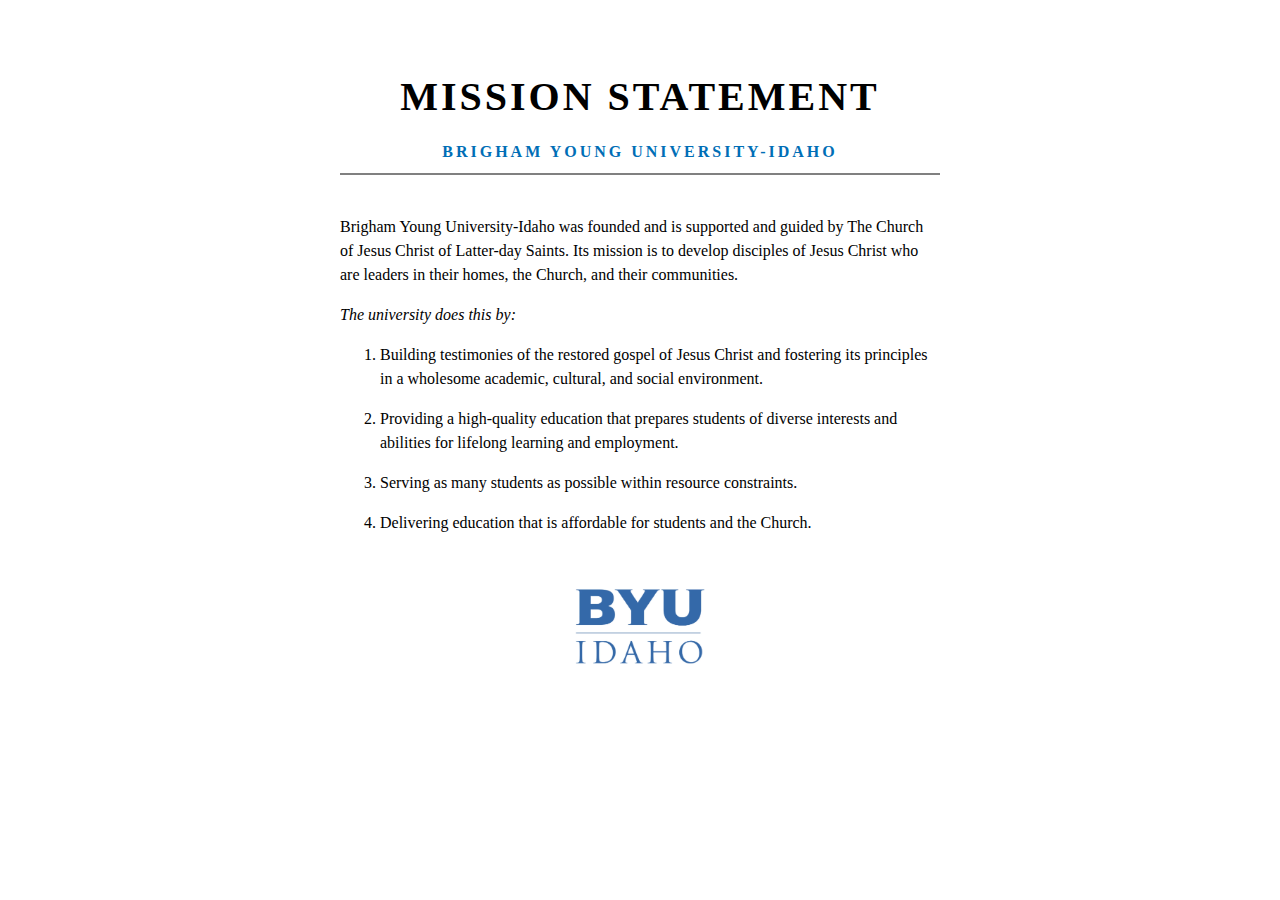
<file: mission/index.html>
<!DOCTYPE html>
<html lang="en">
<head>
    <meta charset="UTF-8">
    <meta name="viewport" content="width=device-width, initial-scale=1.0">
    <title>BYUI Mission Statement</title>
    <link rel="stylesheet" href="styles.css">
</head>
<body>
    <header>
    <h1>Mission Statement</h1>
    <h2>Brigham Young University-Idaho</h2>
    </header>
    <statement>
        <p>Brigham Young University-Idaho was founded and is supported and guided by The Church of Jesus Christ of Latter-day Saints. Its mission is to develop disciples of Jesus Christ who are leaders in their homes, the Church, and their communities.</p>

        <p1><em>The university does this by:</em></p1>
        <ol>
            <li> Building testimonies of the restored gospel of Jesus Christ and fostering its principles in a wholesome academic, cultural, and social environment.</li>
            <li> Providing a high-quality education that prepares students of diverse interests and abilities for lifelong learning and employment.</li>
            <li> Serving as many students as possible within resource constraints.</li>
            <li> Delivering education that is affordable for students and the Church.</li>
        </ol>
    </statement>
    <footer>
        <img src="logo_blue.webp" alt="BYUI logo"/>
    </footer>
</body>
</html>
</file>
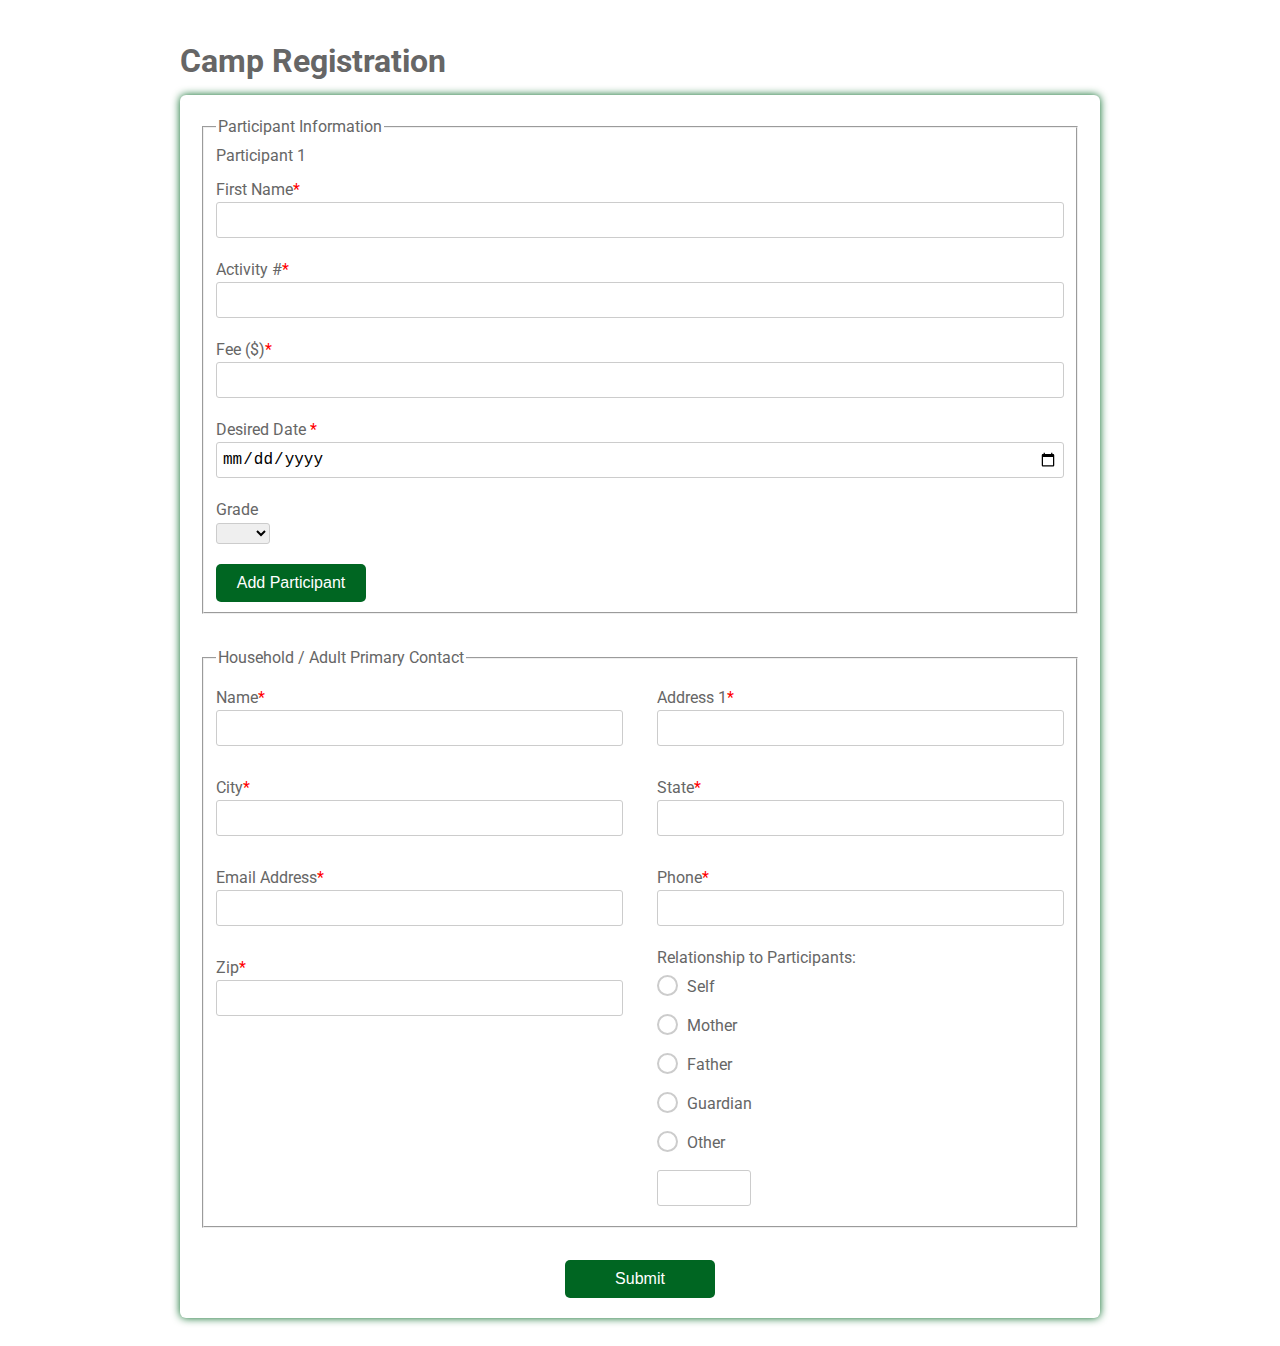
<file: register/index.html>
<!DOCTYPE html>
<html>
  <!-- Example based off of https://www.w3docs.com/learn-html/html-form-templates.html -->
  <head>
    <title>Camp Registration</title>
    <link
      href="https://fonts.googleapis.com/css?family=Roboto:300,400,500,700"
      rel="stylesheet"
    />
    <link rel="stylesheet" href="register.css" />
    <script src="register.js"></script>
  </head>
  <body>
    <div class="testbox">
      <h1>Camp Registration</h1>
      <form>
        <fieldset class="participants">
          <legend>Participant Information</legend>
          <section class="participant${count}">
            <p>Participant 1</p>
            <div class="item">
              <label for="fname"> First Name<span>*</span></label>
              <input id="fname" type="text" name="fname" value="" required />
            </div>
            <div class="item activities">
              <label for="activity">Activity #<span>*</span></label>
              <input id="activity" type="text" name="activity" />
            </div>
            <div class="item">
              <label for="fee">Fee ($)<span>*</span></label>
              <input id="fee" type="number" name="fee" />
            </div>
            <div class="item">
              <label for="date">Desired Date <span>*</span></label>
              <input id="date" type="date" name="date" />
            </div>
            <div class="item">
              <p>Grade</p>
              <select>
                <option selected value="" disabled selected></option>
                <option value="1">1st</option>
                <option value="2">2nd</option>
                <option value="3">3rd</option>
                <option value="4">4th</option>
                <option value="5">5th</option>
                <option value="6">6th</option>
                <option value="7">7th</option>
                <option value="8">8th</option>
                <option value="9">9th</option>
                <option value="10">10th</option>
                <option value="11">11th</option>
                <option value="12">12th</option>
              </select>
            </div>
          </section>
          <button type="button" id="add">Add Participant</button>
        </fieldset>

        <fieldset>
          <legend>Household / Adult Primary Contact</legend>
          <div class="columns">
            <div class="item">
              <label for="adult_name">Name<span>*</span></label>
              <input id="adult_name" type="text" name="adult_name" />
            </div>

            <div class="item">
              <label for="address1">Address 1<span>*</span></label>
              <input id="address1" type="text" name="address1" />
            </div>

            <div class="item">
              <label for="city">City<span>*</span></label>
              <input id="city" type="text" name="city" />
            </div>
            <div class="item">
              <label for="state">State<span>*</span></label>
              <input id="state" type="text" name="state" />
            </div>
            <div class="item">
              <label for="eaddress">Email Address<span>*</span></label>
              <input id="eaddress" type="text" name="eaddress" />
            </div>
            <div class="item">
              <label for="phone">Phone<span>*</span></label>
              <input id="phone" type="tel" name="phone" />
            </div>
            <div class="item">
              <label for="zip">Zip<span>*</span></label>
              <input id="zip" type="text" name="zip" />
            </div>

            <div class="question">
              <label>Relationship to Participants:</label>
              <div class="question-answer">
                <div>
                  <input
                    type="radio"
                    value="self"
                    id="radio_3"
                    name="relationship"
                  />
                  <label for="radio_3" class="radio"><span>Self</span></label>
                </div>
                <div>
                  <input
                    type="radio"
                    value="mother"
                    id="radio_4"
                    name="relationship"
                  />
                  <label for="radio_4" class="radio"><span>Mother</span></label>
                </div>
                <div>
                  <input
                    type="radio"
                    value="father"
                    id="radio_5"
                    name="relationship"
                  />
                  <label for="radio_5" class="radio"><span>Father</span></label>
                </div>
                <div>
                  <input
                    type="radio"
                    value="guardian"
                    id="radio_6"
                    name="relationship"
                  />
                  <label for="radio_6" class="radio"
                    ><span>Guardian</span></label
                  >
                </div>
                <div>
                  <input
                    type="radio"
                    value="other"
                    id="radio_7"
                    name="relationship"
                  />
                  <label for="radio_7" class="radio"><span>Other</span></label>
                  <input type="text" />
                </div>
              </div>
            </div>
          </div>
        </fieldset>
        <div class="btn-block">
          <button type="submit" id="submitButton">Submit</button>
        </div>
      </form>
      <section id="summary"></section>
    </div>
  </body>
</html>
</file>
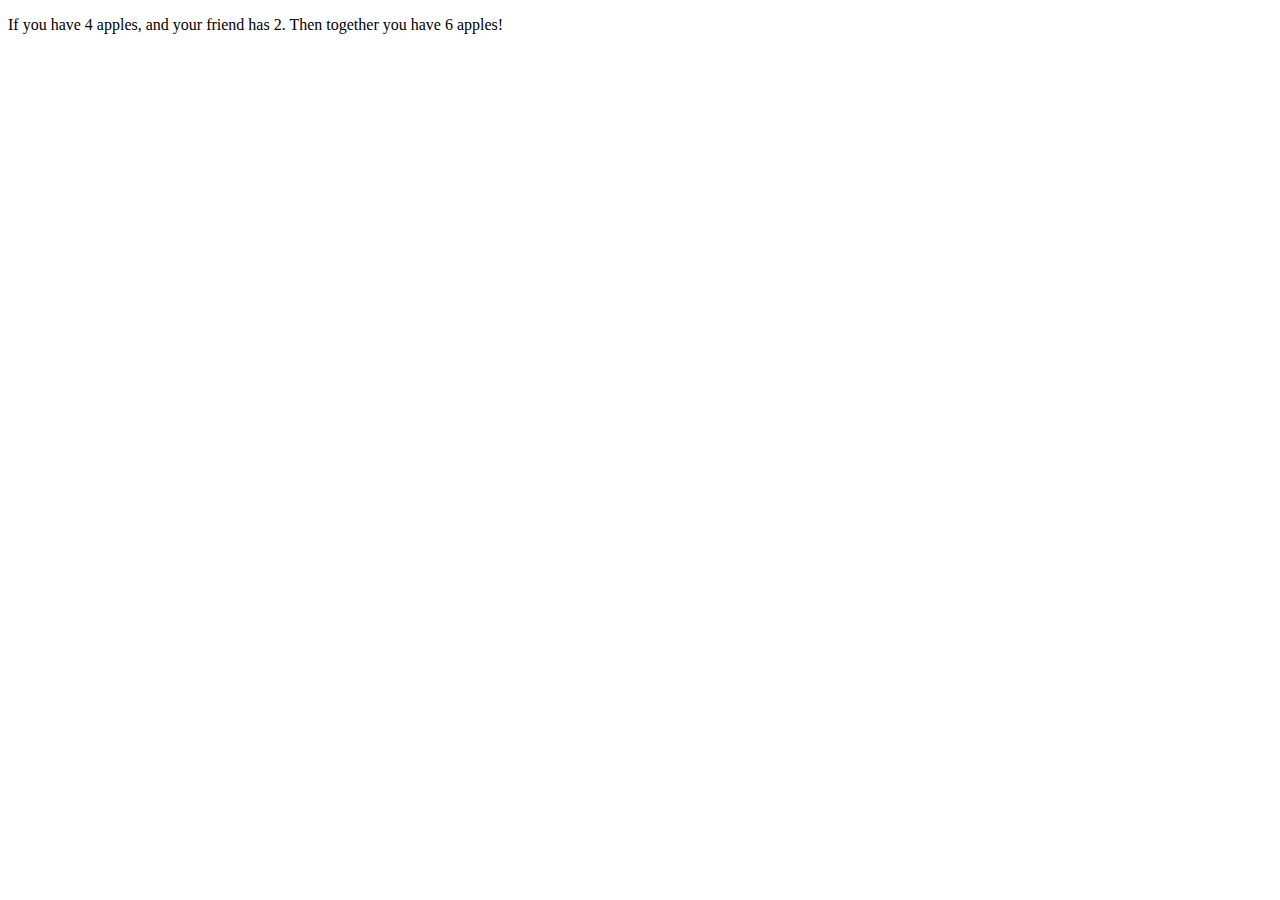
<file: activitytwo.html>
<!DOCTYPE html>
<html lang="en">
<head>
    <meta charset="UTF-8">
    <meta name="viewport" content="width=device-width, initial-scale=1.0">
    <title>Activity two</title>
    <script src="activitytwo.js" defer></script>
</head>
<body>
    <p>If you have <span id="myAppleElement"></span> apples, and your friend has
  <span id="friendAppleElement"></span>. Then together you have
  <span id="totalApplesElement"></span> apples!</p>
</body>
</html>
</file>
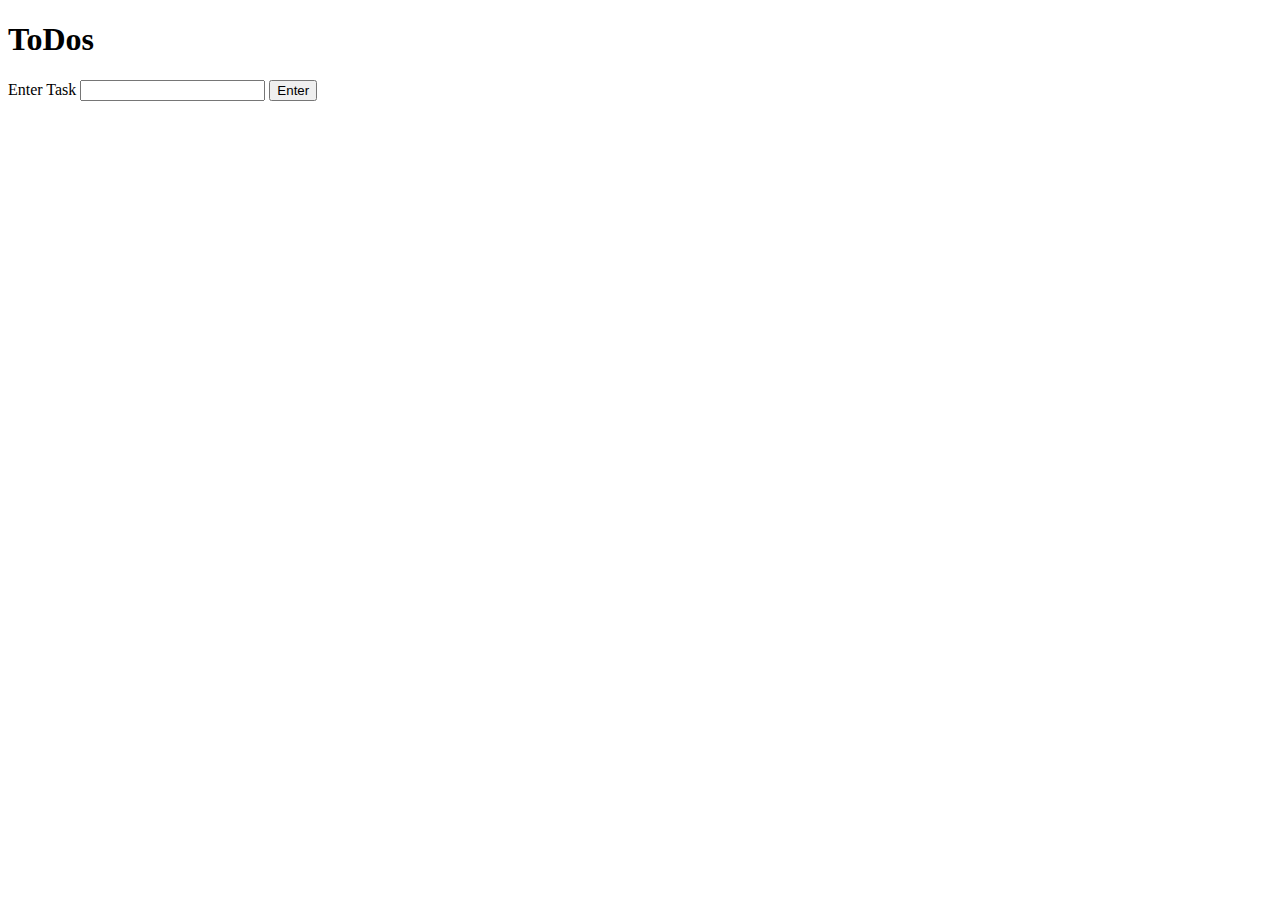
<file: events/events.html>
<!DOCTYPE html>
<html lang="en">
  <head>
    <meta charset="UTF-8" />
    <meta http-equiv="X-UA-Compatible" content="IE=edge" />
    <meta name="viewport" content="width=device-width, initial-scale=1.0" />
    <title>Events practice: ToDos</title>
    <style>
      .todos {
        width: 300px;
      }
      .todos > li {
        display: flex;
        justify-content: space-between;
        align-items: center;
        border: 1px solid;
        padding: 0.5em;
      }
      .todos p {
        margin: 0;
      }
      .todos span {
        cursor: pointer;
      }
      .strike {
        text-decoration: line-through;
        color: gray;
      }
    </style>
  </head>
  <body>
    <h1>ToDos</h1>
    <section>
      <label for="todo">Enter Task</label>
      <input name="todo" id="todo" />
      <button id="submitTask">Enter</button>
    </section>
    <ul id="todoList" class="todos"></ul>
    <script src="events.js"></script>
  </body>
</html>
</file>
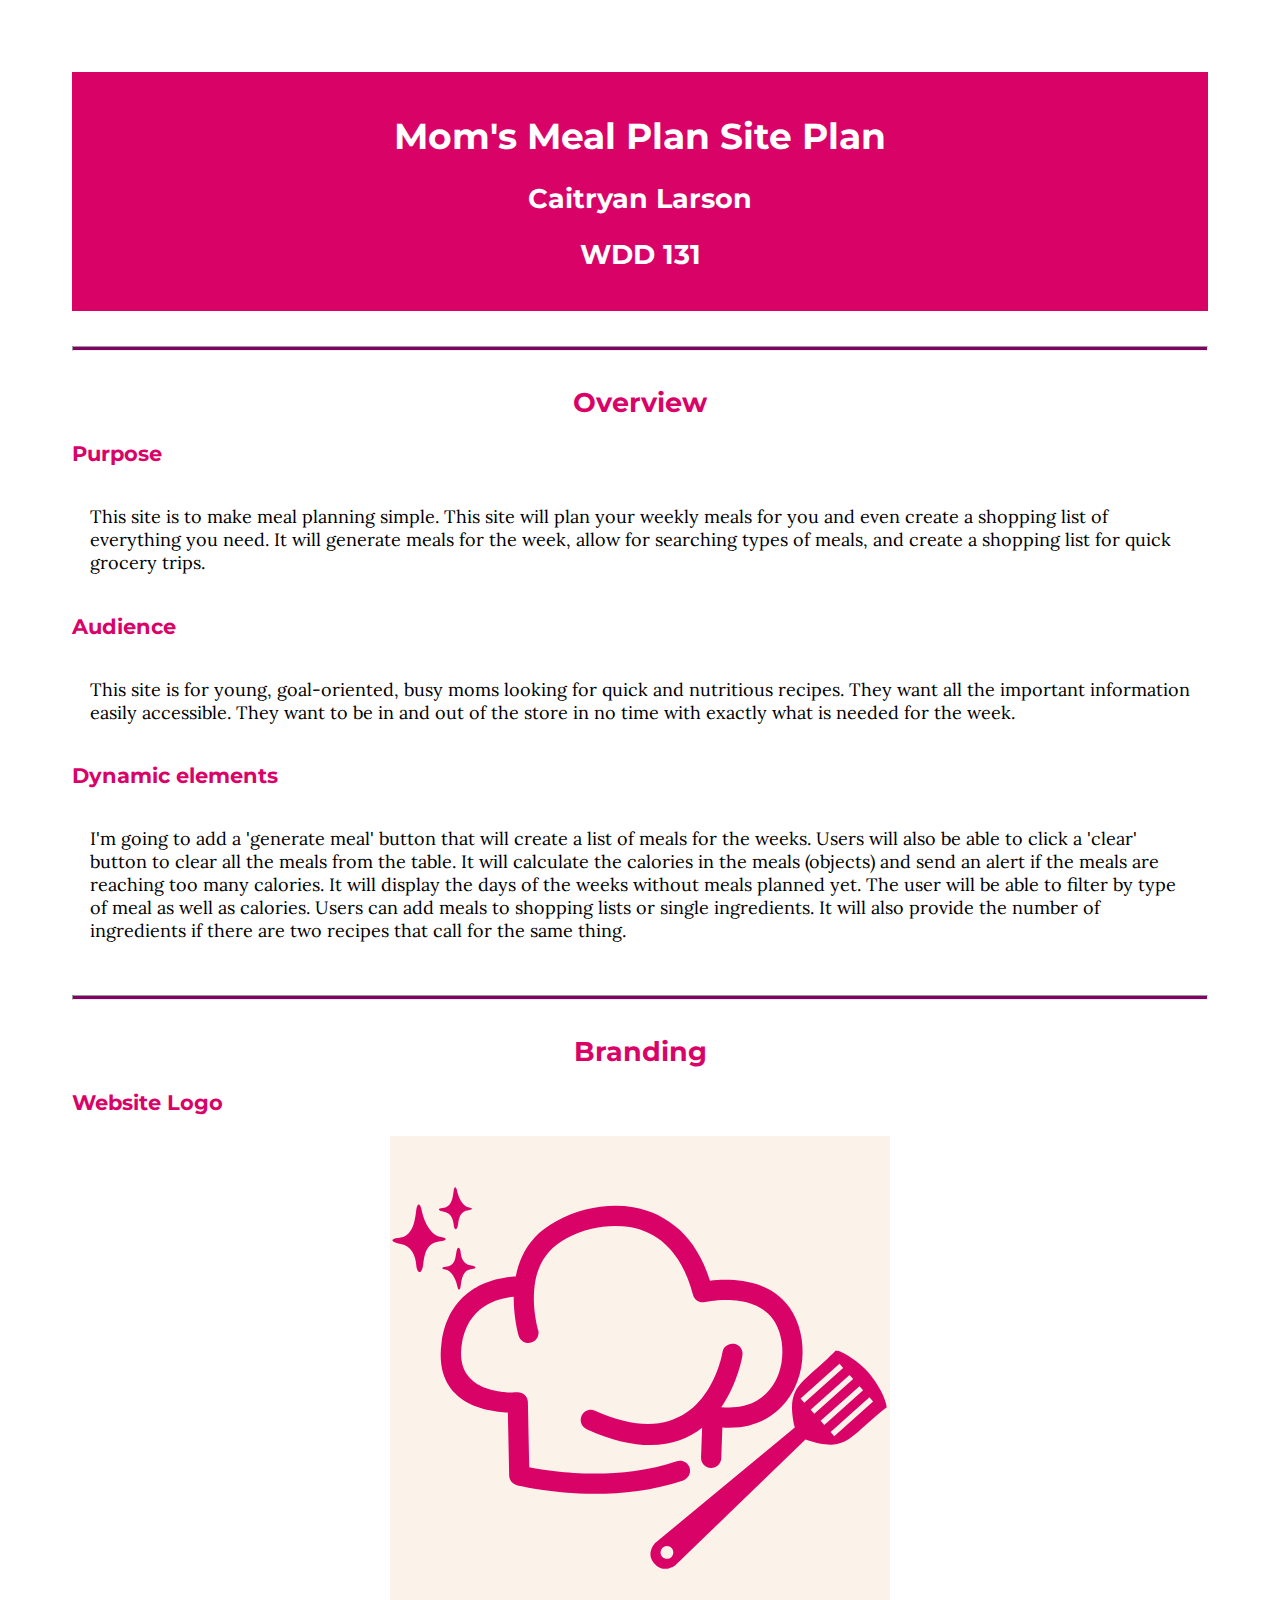
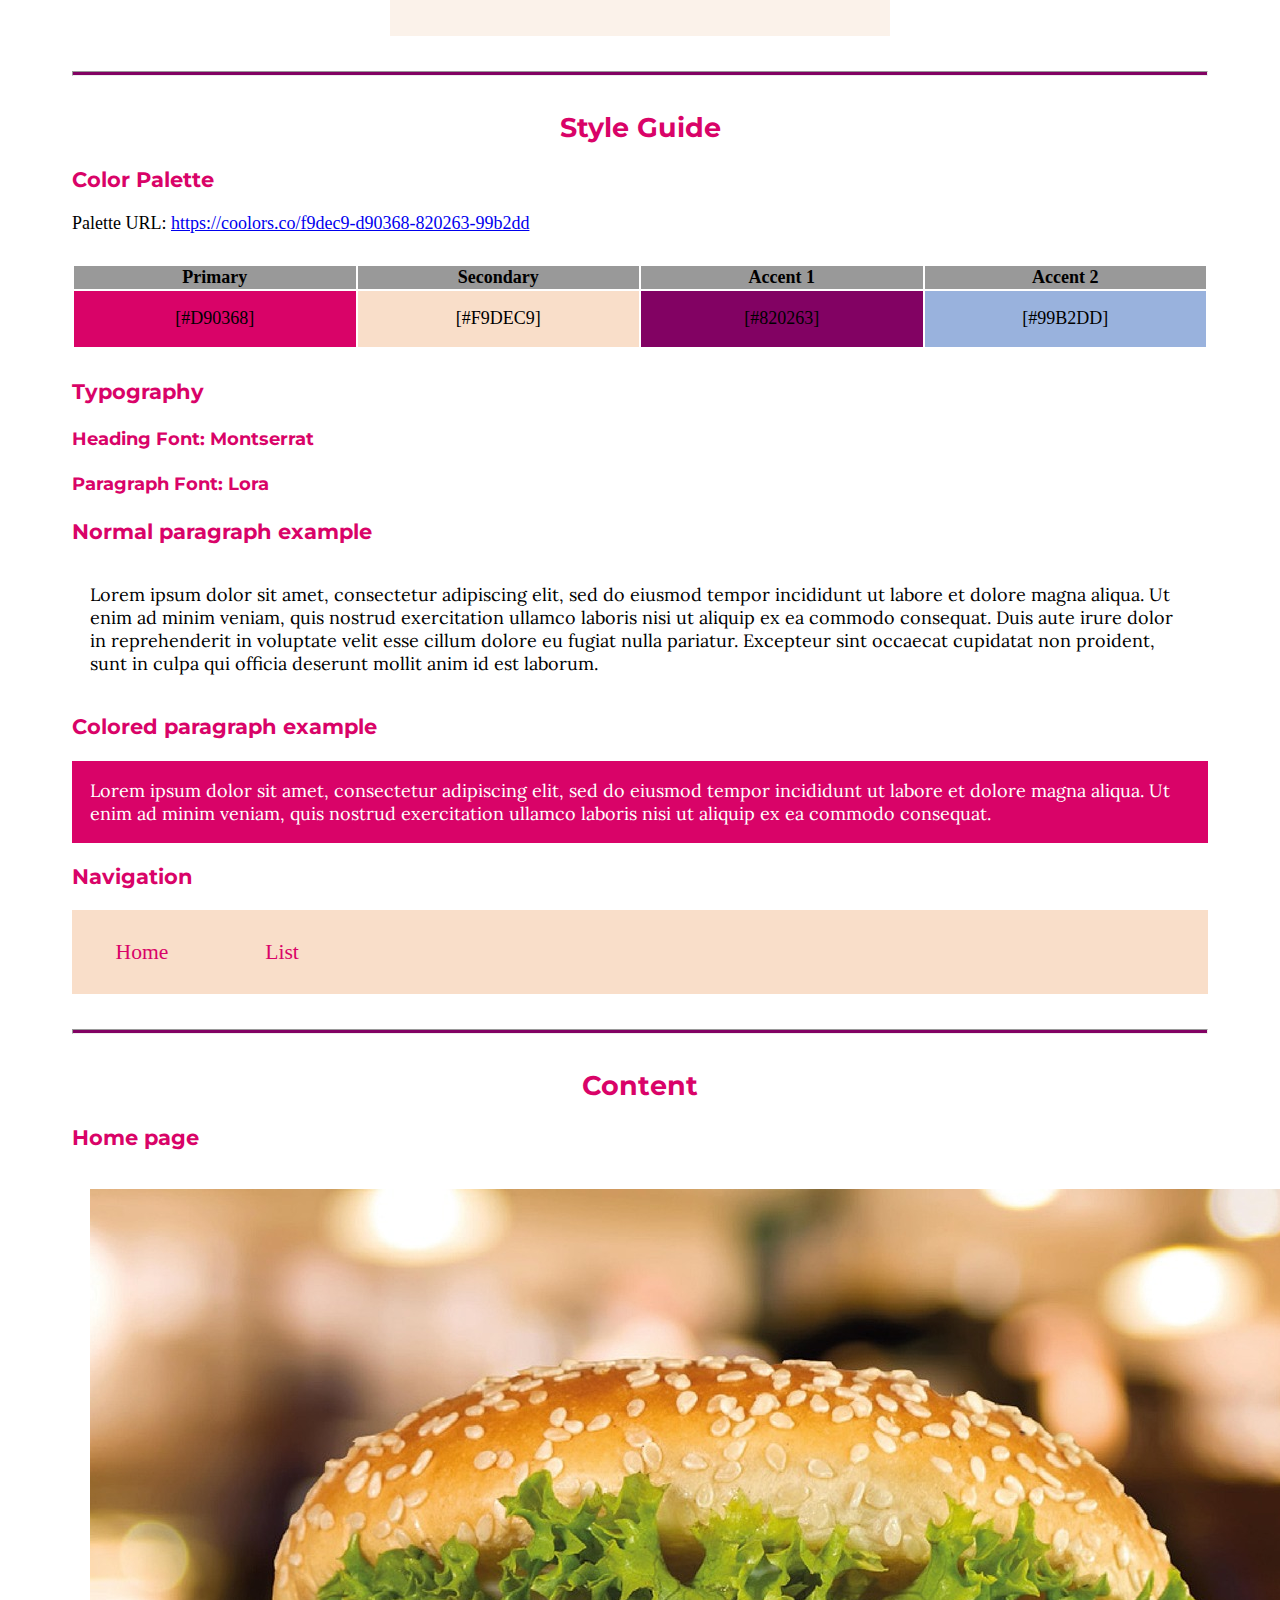
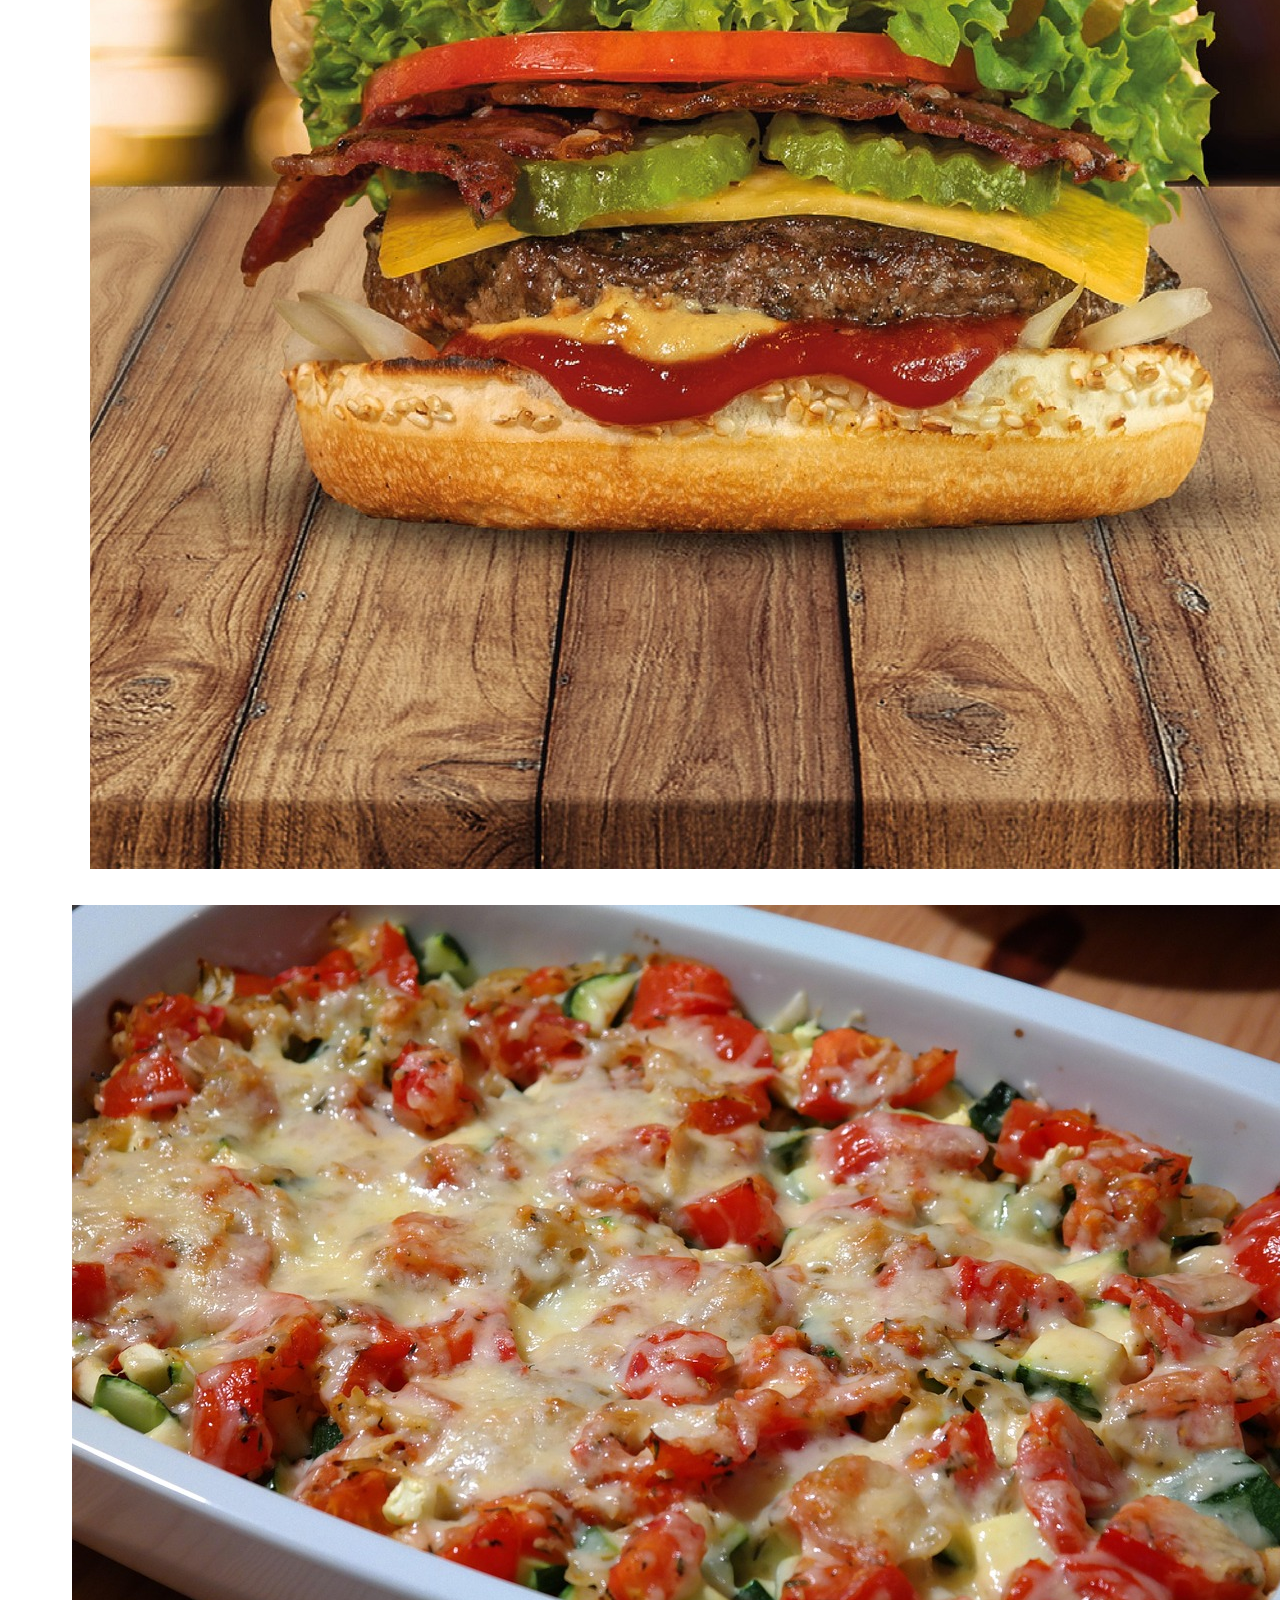
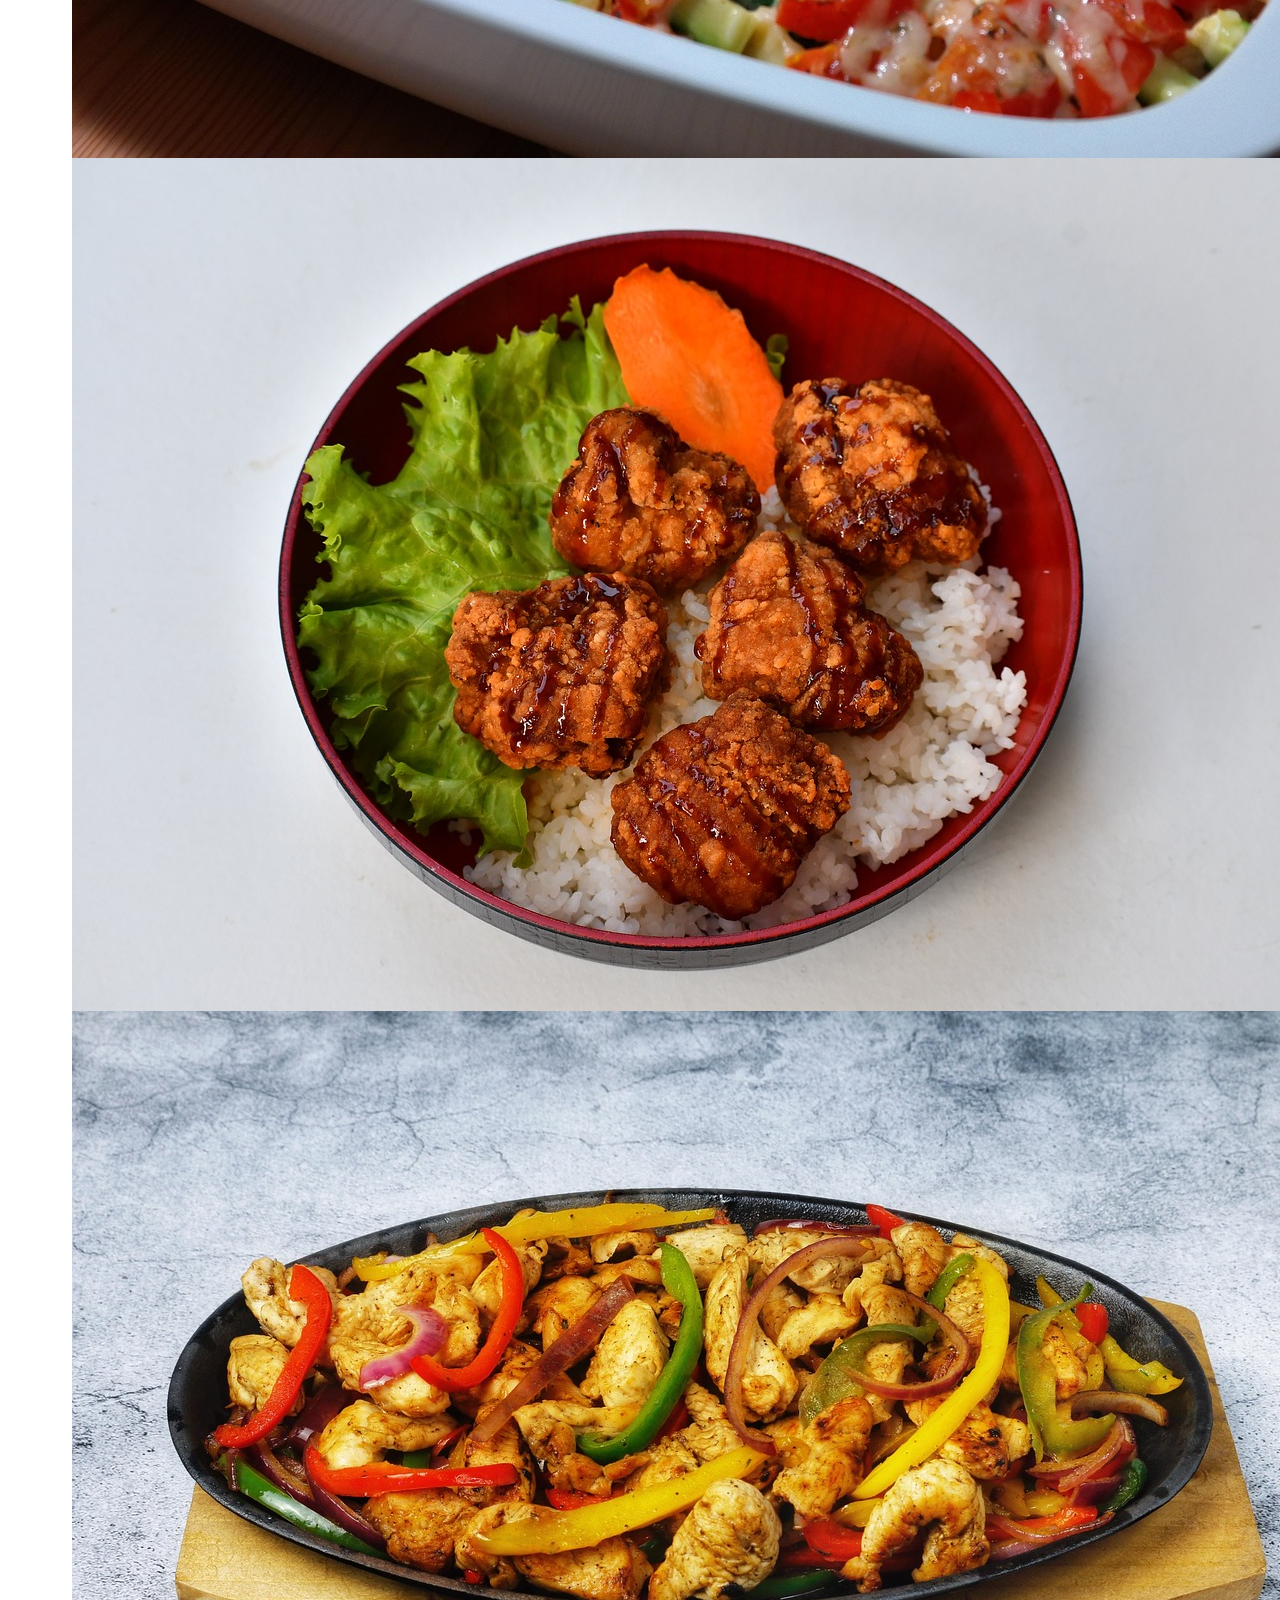
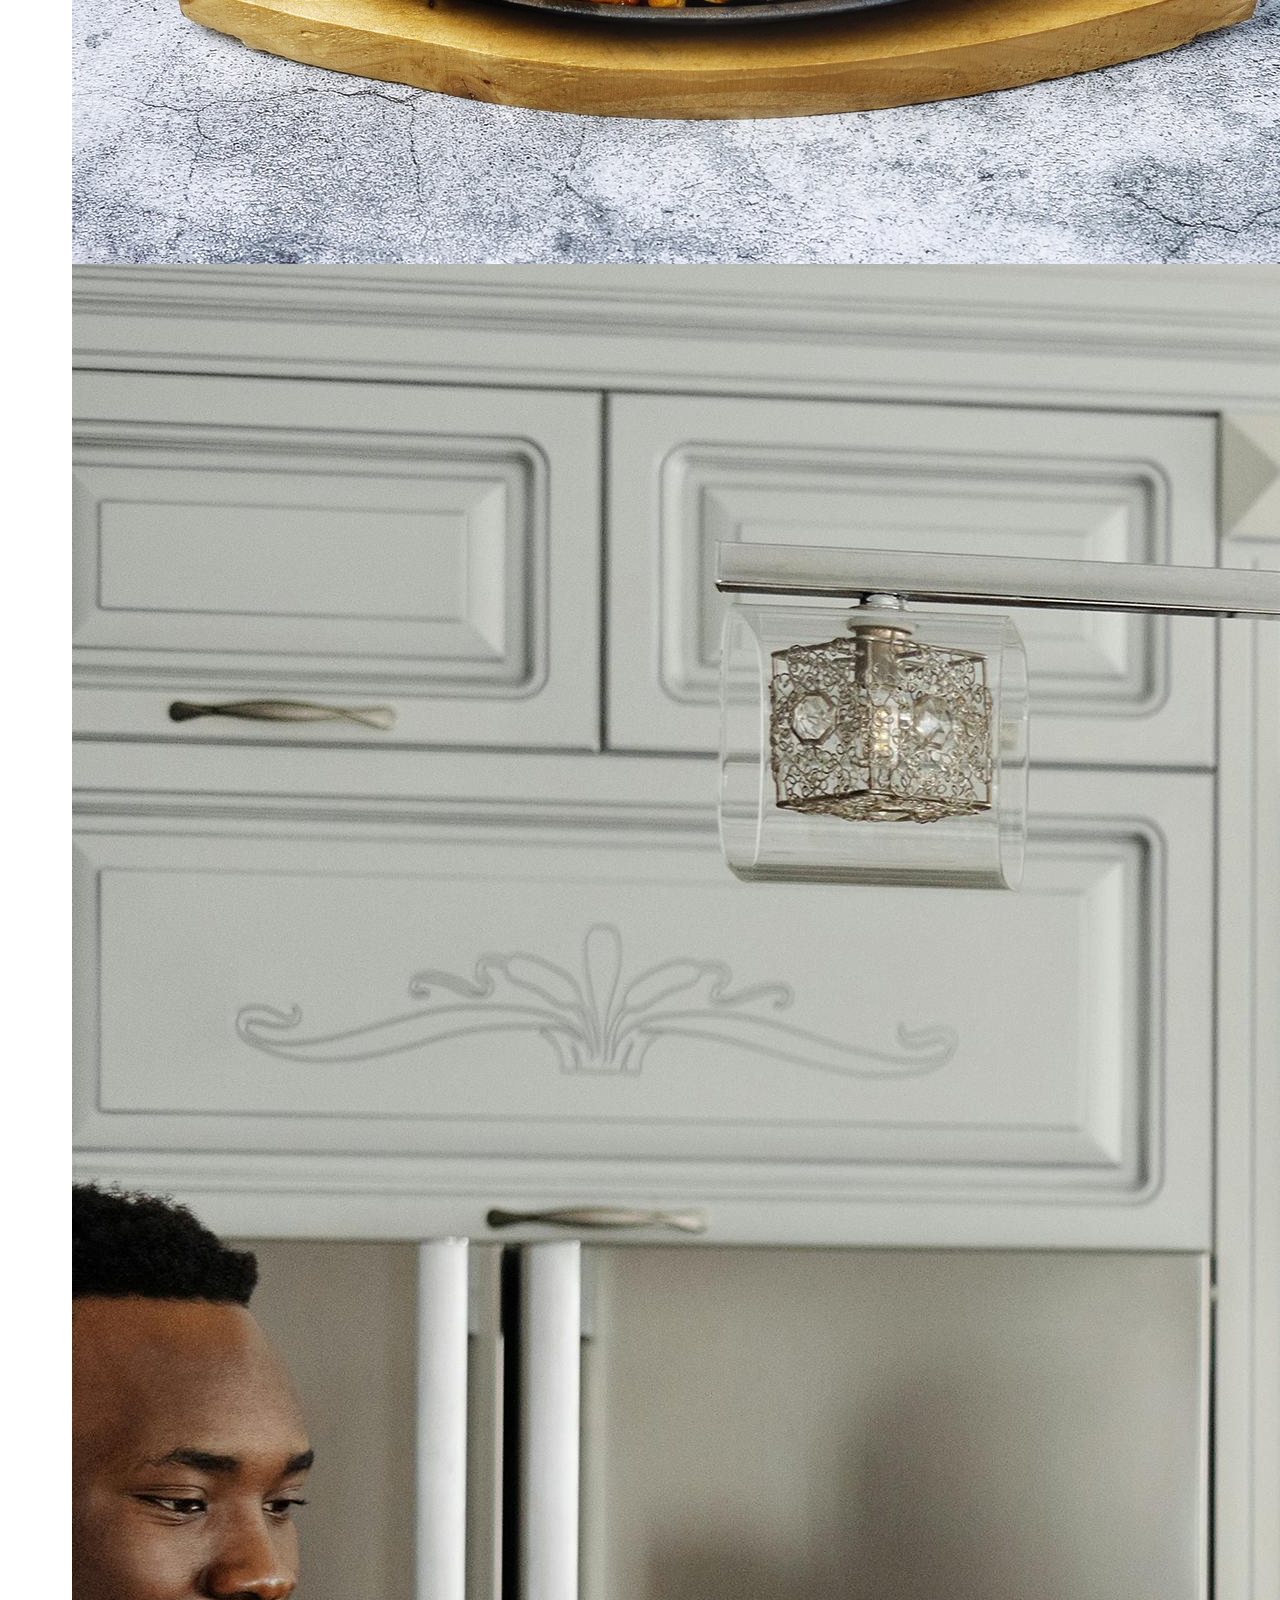
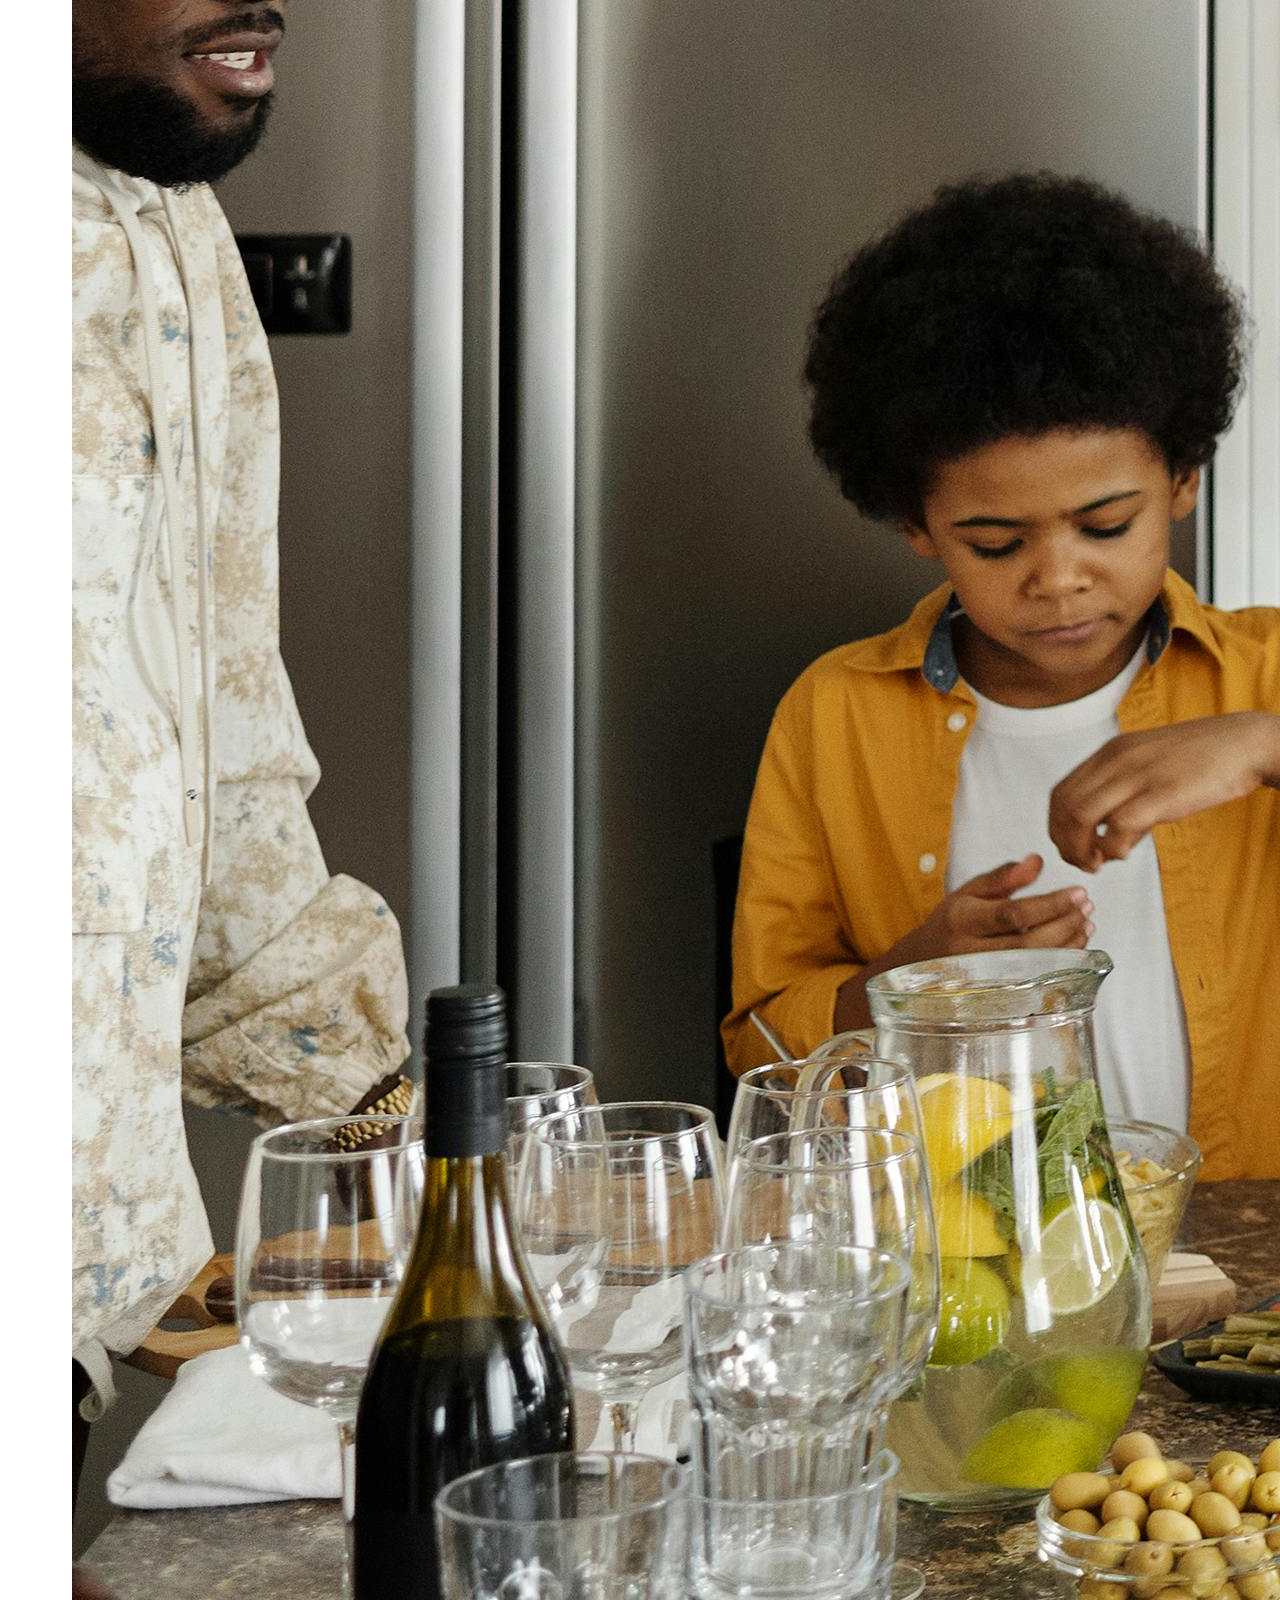
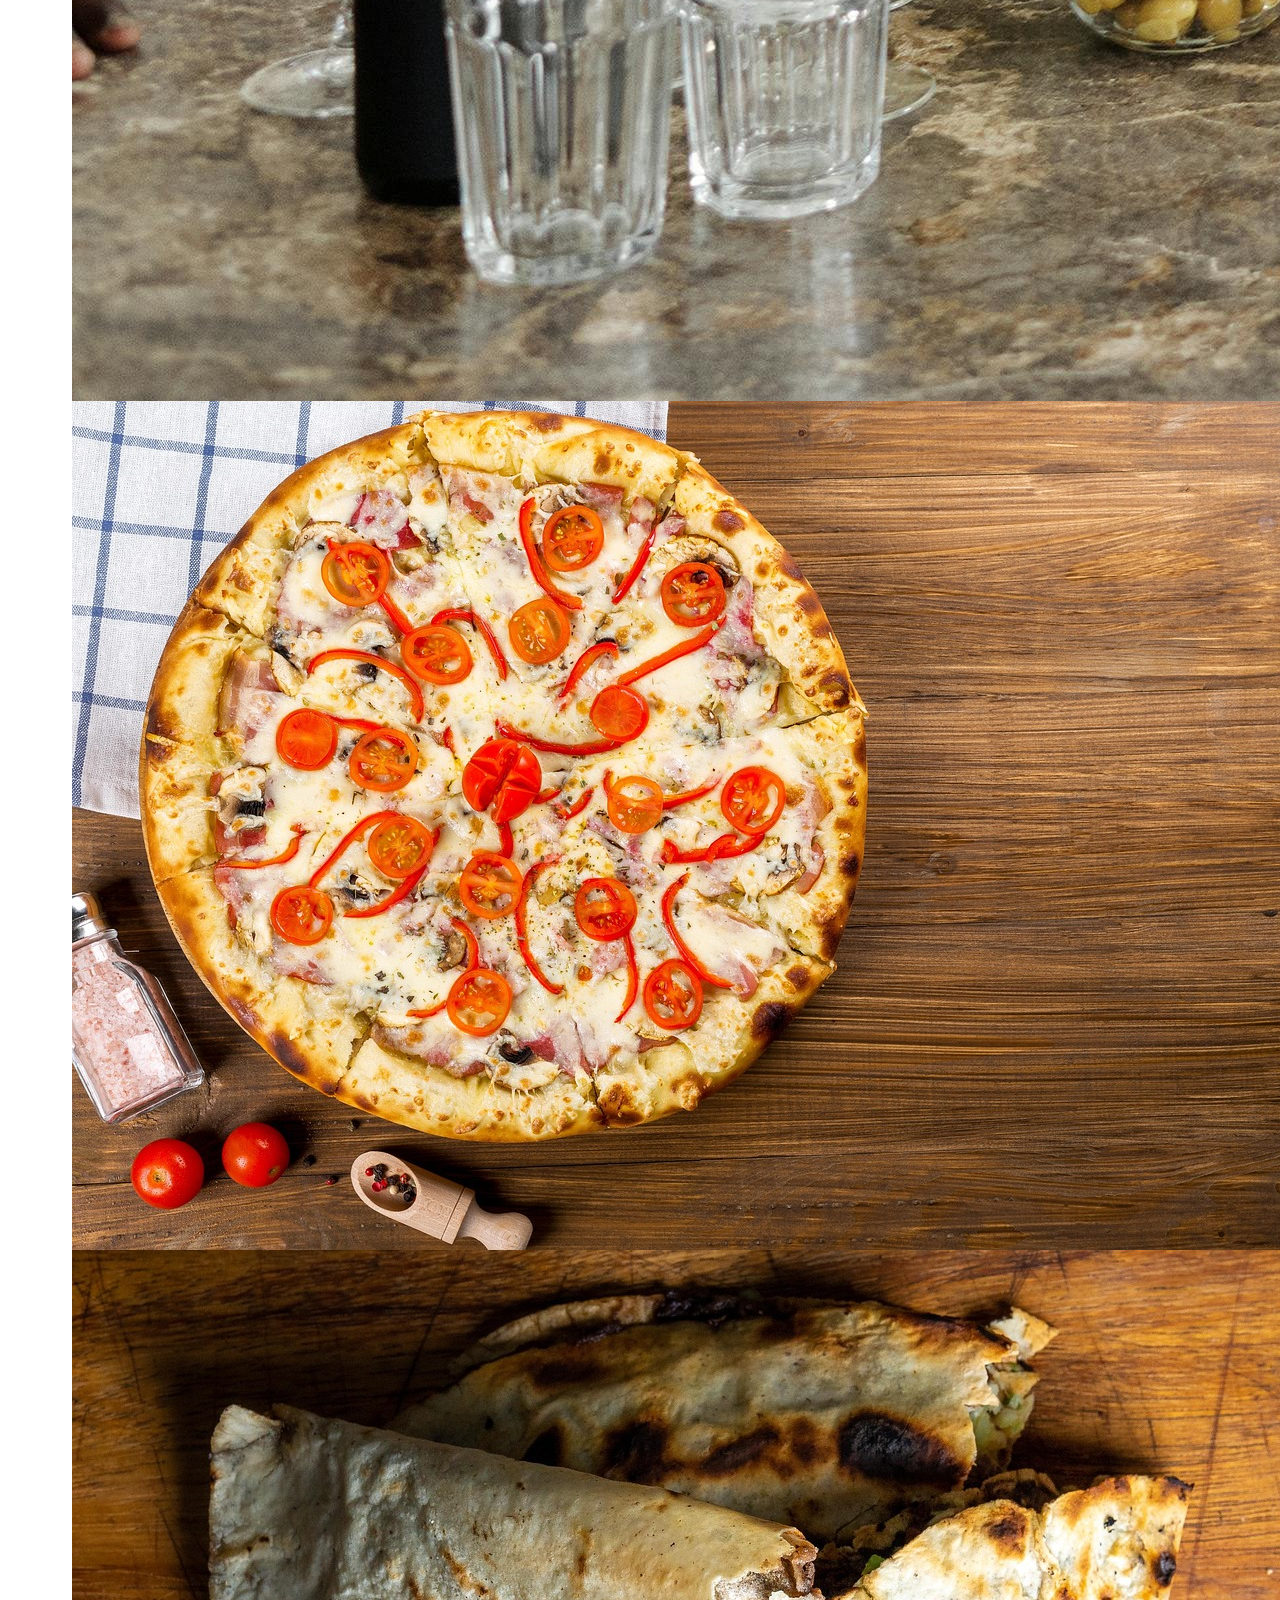
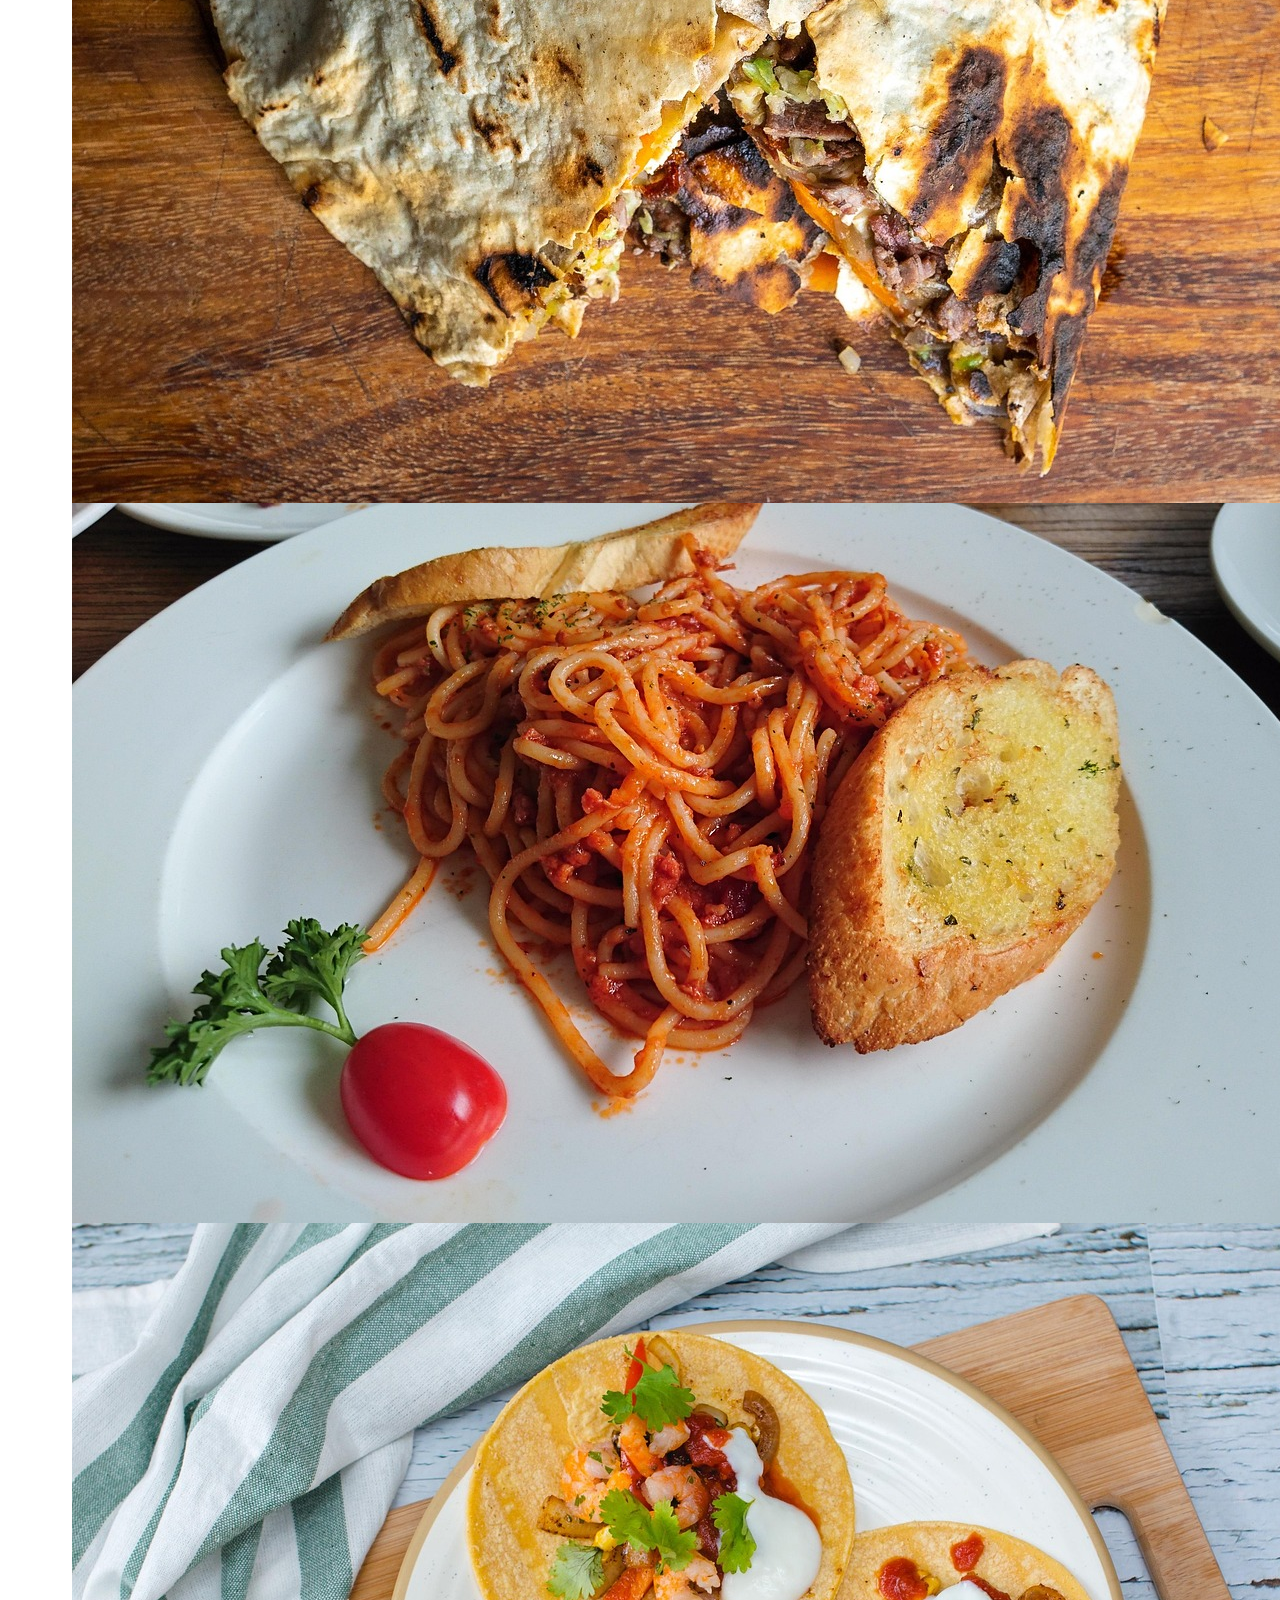
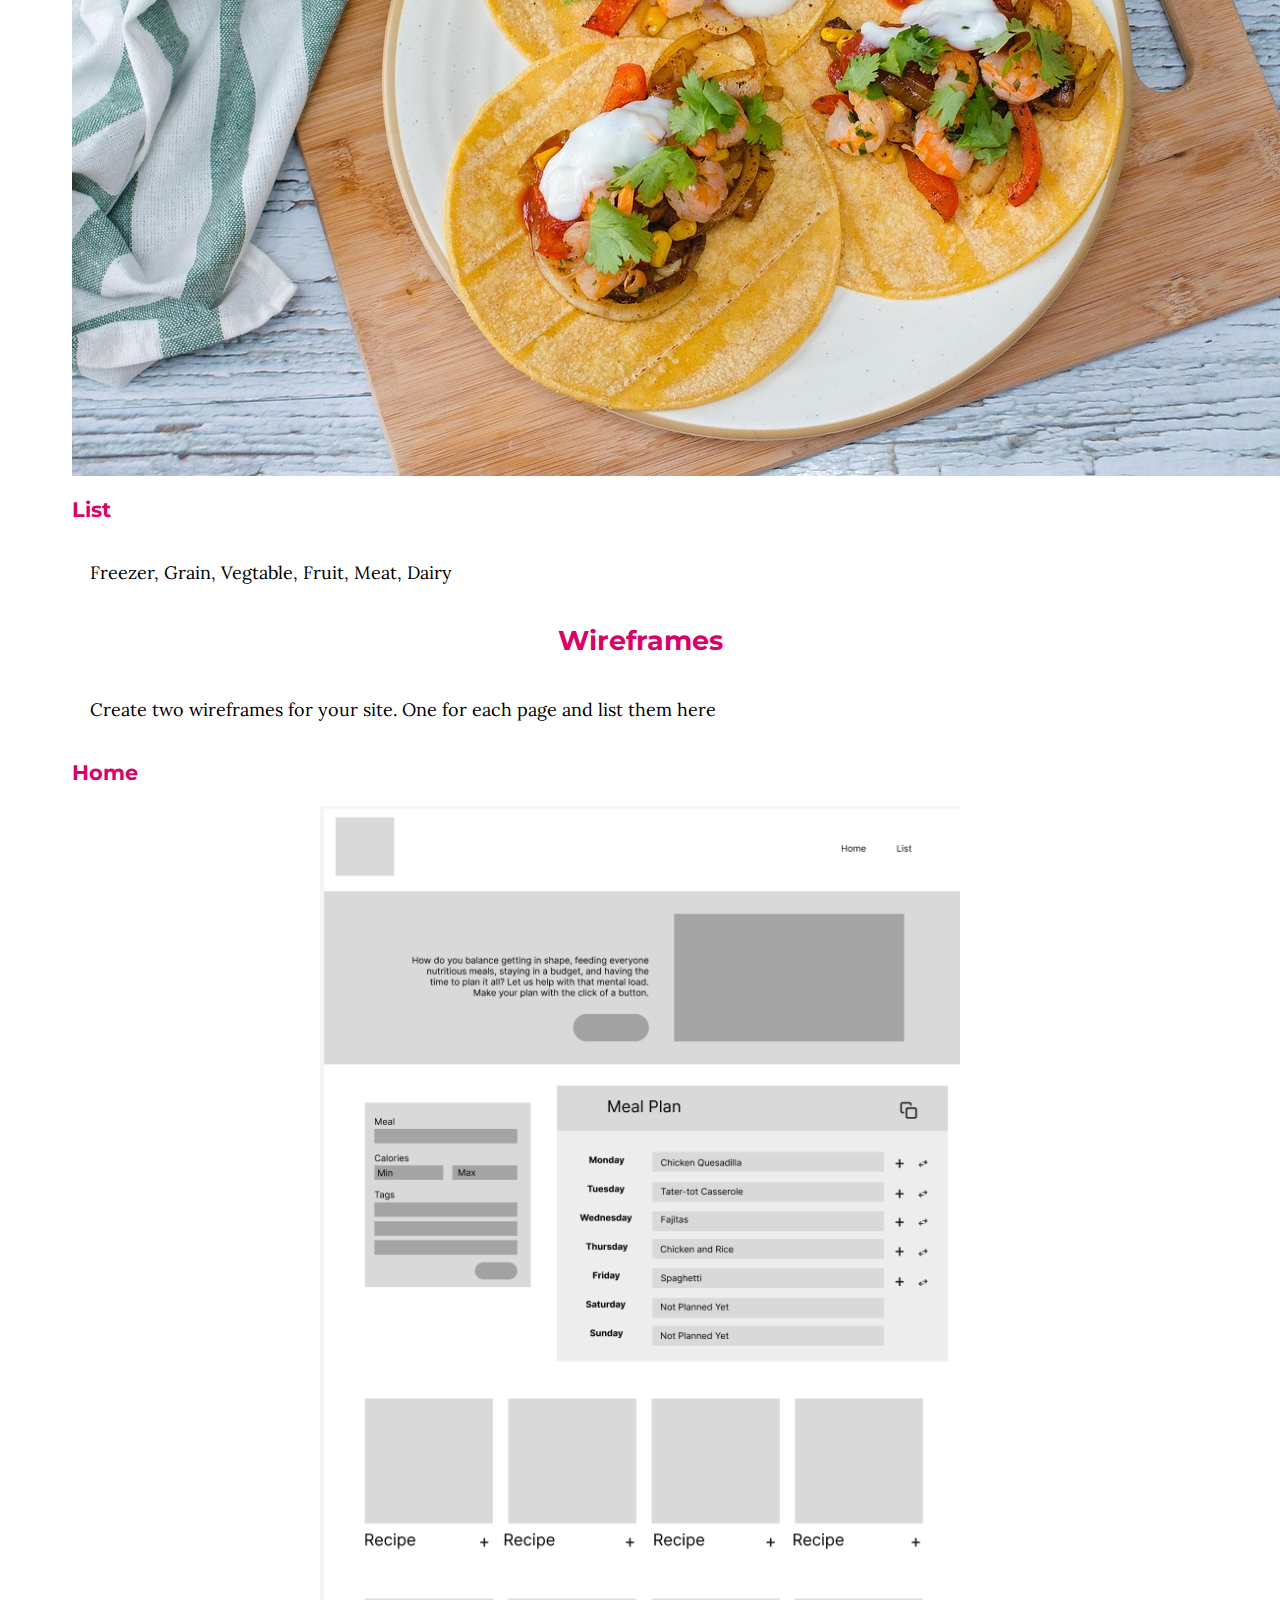
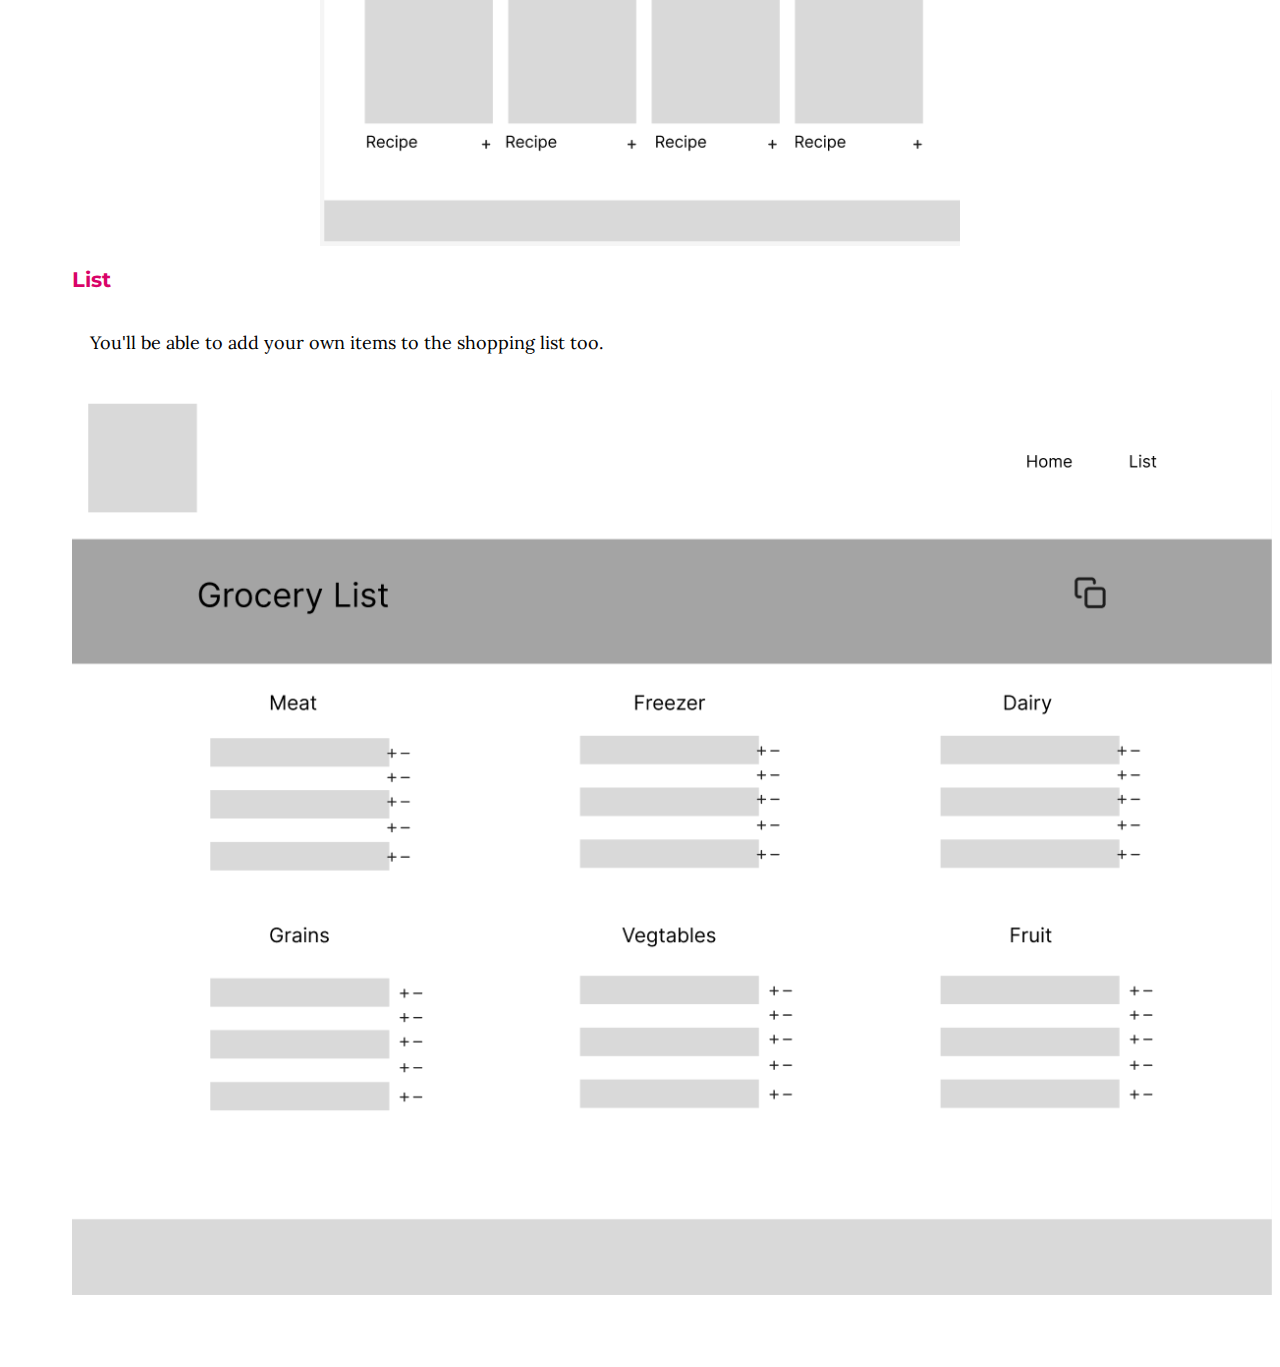
<file: momsmealplan/site-plan.html>
<!DOCTYPE html>
<html lang="en-us">
	<head>
		<meta charset="utf-8" />
		<title>Site Plan</title>
		<link type="text/css" rel="stylesheet" href="styles/site-plan.css" />
	</head>

	<body>
		<header>
			<h1>Mom's Meal Plan Site Plan</h1>
			<h2>Caitryan Larson</h2>
			<h2>WDD 131</h2>
			<!-- In the header above, add the name or your site, your name and class number. For example if you are in section 3 you would put WDD 131.03 -->
		</header>
		<main>
			<!-- ------------------------Steps 2-3------------------------------ -->
			<hr />
			<h2>Overview</h2>
			<h3>Purpose</h3>
			<p>This site is to make meal planning simple. This site will plan your weekly meals for you and even create a shopping list of everything you need. It will generate meals for the week, allow for searching types of meals, and create a shopping list for quick grocery trips.</p>
			<!-- change this -->

			<h3>Audience</h3>
			<p>This site is for young, goal-oriented, busy moms looking for quick and nutritious recipes. They want all the important information easily accessible. They want to be in and out of the store in no time with exactly what is needed for the week.</p>
			<!-- change this -->

			<h3>Dynamic elements</h3>
			<p>I'm going to add a 'generate meal' button that will create a list of meals for the weeks. Users will also be able to click a 'clear' button to clear all the meals from the table. It will calculate the calories in the meals (objects) and send an alert if the meals are reaching too many calories. It will display the days of the weeks without meals planned yet. The user will be able to filter by type of meal as well as calories. Users can add meals to shopping lists or single ingredients. It will also provide the number of ingredients if there are two recipes that call for the same thing. </p>
			<!-- change this -->

			<hr />
			<h2>Branding</h2>
			<h3>Website Logo</h3>
			<!-- Replace this with some sort of logo for your site.  A logo can be as simple as the name of your site in a nice font :) -->
			<img src="images/mom-meal-plan-logo.png" alt="Mom's Meal Plan Logo image" />
			<hr />
			<h2>Style Guide</h2>

			<!-- ------------------------Steps 4-8------------------------------ -->

			<h3>Color Palette</h3>
			<!--  The colors you choose for a website are one of the most important decisions you will make. Follow the instructions on the activity in iLearn then return and replace the color codes below with the hex color codes (the 6 digit numbers that show at the bottom of each color) for the colors you have chosen below.  You should have at least 2 colors but do not have to fill in all 4 if you do not need them.  -->

			<!-- Copy and paste the URL to your finished palette below Make sure to paste it into both spots -->
			Palette URL:
			<a
				href="https://coolors.co/f9dec9-d90368-820263-99b2dd"
				target="_blank"
				>https://coolors.co/f9dec9-d90368-820263-99b2dd</a
			>

			<table class="colors">
				<tbody>
					<tr>
						<th>Primary</th>
						<th>Secondary</th>
						<th>Accent 1</th>
						<th>Accent 2</th>
					</tr>
					<!-- Replace the numbers in the boxes below with your hex color codes. Then switch to the site-plan.css file and change your colors there as well. -->
					<tr>
						<td class="primary">[#D90368]</td>
						<td class="secondary">[#F9DEC9]</td>
						<td class="accent1">[#820263]</td>
						<td class="accent2">[#99B2DD]</td>
					</tr>
				</tbody>
			</table>

			<!-- ------------------------Step 9------------------------------ -->

			<h3>Typography</h3>
			<!-- Choose a font for your paragraphs (body copy) and headlines. What font(s) have you chosen? Why did you choose what you did?  Make sure to review the list of web safe fonts at W3Schools.org as a starting point.  Think also about which of your colors above you might use for background and font colors. -->

			<h4>
				Heading Font: Montserrat
				<!-- change this -->
			</h4>
			<h4>
				Paragraph Font: Lora
				<!-- change this -->
			</h4>
			<h3>Normal paragraph example</h3>
			<p>
				Lorem ipsum dolor sit amet, consectetur adipiscing elit, sed do eiusmod
				tempor incididunt ut labore et dolore magna aliqua. Ut enim ad minim
				veniam, quis nostrud exercitation ullamco laboris nisi ut aliquip ex ea
				commodo consequat. Duis aute irure dolor in reprehenderit in voluptate
				velit esse cillum dolore eu fugiat nulla pariatur. Excepteur sint
				occaecat cupidatat non proident, sunt in culpa qui officia deserunt
				mollit anim id est laborum.
			</p>
			<h3>Colored paragraph example</h3>
			<p class="colored">
				Lorem ipsum dolor sit amet, consectetur adipiscing elit, sed do eiusmod
				tempor incididunt ut labore et dolore magna aliqua. Ut enim ad minim
				veniam, quis nostrud exercitation ullamco laboris nisi ut aliquip ex ea
				commodo consequat.
			</p>

			<!-- ------------------------Step 10------------------------------ -->

			<h3>Navigation</h3>
			<!-- Think about how you want your navigation bar to look. In the site-plan.css file change the colors to your colors to get the look you desire. -->
			<nav>
				<a href="#">Home</a>
				<a href="#">List</a>
				
			</nav>
			<hr />

			<h2>Content</h2>
			<h3>Home page</h3>
			<p><img src="images/burger.jpg" alt="cheeseburger"></p>
			<img src="images/casserole.jpg" alt="cheesy casserole">
			<img src="images/chicken-and-rice.jpg" alt="chicken and rice plate">
			<img src="images/fajitas.jpg" alt="plate of sizzling fajitas">
			<img src="images/family-dinner.jpg" alt="family getting ready for dinner">
			<img src="images/pizza.jpg" alt="large pizza">
			<img src="images/quesadilla.jpg" alt="quesadilla slices">
			<img src="images/spaghetti.jpg" alt="big plate of spaghetti">
			<img src="images/tacos.jpg" alt="plate of tacos">
			<h3>List</h3>
			<p> Freezer, Grain, Vegtable, Fruit, Meat, Dairy</p>
			<h2>Wireframes</h2>
			<p>
				Create two wireframes for your site. One for each page and list them
				here
			</p>

			<h3>Home</h3>
			<img src="images/wirefram-one.png" alt="home page wireframe" />

			<h3>List</h3>
			<p>
				You'll be able to add your own items to the shopping list too.
			</p>
			<img src="images/wireframe-two.png" alt="page 2 wireframe" />
		</main>
	</body>
</html>
</file>
<file: mission/styles.css>
h2{
    color:#006EB6;
    font-size: medium;
}

header{
    text-align: center;
    text-transform: uppercase;
    letter-spacing: 3px;
    line-height: 1;
    padding-top: 30px;
    border-bottom: 2px solid gray;
}
body{
    font: 20px;
    font-family: 'Times New Roman', Times, serif;
    max-width: 600px;
    margin: auto;
    line-height: 1.5;
    padding: 20px;
}
img{
    width: 150px;
    height: auto;
}
footer{
    display: flex;
    justify-content: center; 
    align-items: center;  
    margin:10px;           
}

h1{
    font-size: 40px;
}
li{
    margin-bottom: 1em;
}
statement{
    margin: 60px;
}
</file>
<file: register/register.css>
* {
    box-sizing: border-box;
  }
  body {
    font-family: Roboto, Arial, sans-serif;
    font-size: 16px;
    color: #666;
    line-height: 22px;
  }

  div,
  form,
  input,
  select,
  textarea,
  label,
  p {
    padding: 0;
    margin: 0;
    outline: none;
    font-size: 16px;
    line-height: 24px;
  }

  .testbox {
    padding: 20px;
    max-width: 960px;
    margin: 0 auto;
  }
  form {
    padding: 20px;
    border-radius: 6px;
    background: #fff;
    box-shadow: 0 0 8px #006622;
  }
  fieldset {
    margin-bottom: 2em;
  }
  input,
  select,
  textarea {
    margin-bottom: 10px;
    border: 1px solid #ccc;
    border-radius: 3px;
  }
  input {
    width: 100%;
    padding: 5px;
  }
  input[type="checkbox"] {
    width: auto;
    margin-right: 1em;
  }
  input[type="date"] {
    padding: 4px 5px;
  }
  textarea {
    width: 100%;
    padding: 5px;
  }
  .item:hover p,
  .item:hover i,
  .question:hover p,
  .question label:hover,
  input:hover::placeholder {
    color: #006622;
  }
  .item input:hover,
  .item select:hover,
  .item textarea:hover {
    border: 1px solid transparent;
    box-shadow: 0 0 3px 0 #006622;
    color: #006622;
  }
  .item {
    position: relative;
    margin: 10px 0;
  }
  .item span {
    color: red;
  }


  .columns {
    display: flex;
    justify-content: space-between;
    flex-direction: row;
    flex-wrap: wrap;
  }
  .columns div {
    width: 48%;
  }

  /* Style checkbox and radio. To do this we have to hide the defaults then we create our own */
  input[type="radio"] {
    display: none;
  }
  label.radio {
    position: relative;
    display: inline-block;
    margin: 5px 20px 15px 0;
    cursor: pointer;
  }
  .question span {
    margin-left: 30px;
  }
  .question-answer label {
    display: block;
  }
  label.radio:before {
    content: "";
    position: absolute;
    left: 0;
    width: 17px;
    height: 17px;
    border-radius: 50%;
    border: 2px solid #ccc;
  }
  input[type="radio"]:checked + label:before,
  label.radio:hover:before {
    border: 2px solid #006622;
  }
  label.radio:after {
    content: "";
    position: absolute;
    top: 6px;
    left: 5px;
    width: 8px;
    height: 4px;
    border: 3px solid #006622;
    border-top: none;
    border-right: none;
    transform: rotate(-45deg);
    opacity: 0;
  }
  input[type="radio"]:checked + label:after {
    opacity: 1;
  }
  /* end style checkbox and radio */
  .btn-block {
    margin-top: 10px;
    text-align: center;
  }
  button {
    width: 150px;
    padding: 10px;
    border: none;
    border-radius: 5px;
    background: #006622;
    font-size: 16px;
    color: #fff;
    cursor: pointer;
  }
  button:hover {
    background: #00b33c;
  }
  @media (max-width: 568px) {
    .columns div {
      width: 100%;
    }
  }
</file>
<file: momsmealplan/styles/site-plan.css>
/* if you are using any Google fonts change the font names below to your fonts. 
Any spaces in your font name should be replaced with a +. 
Fonts are separated by a | */
@import url("https://fonts.googleapis.com/css?family=Montserrat|Lora");

:root {
  /* change the values below to your colors from your palette */
  --primary-color: #D90368;
  --secondary-color: #F9DEC9;
  --accent1-color: #820263;
  --accent2-color: #99B2DD;

  /* change the values below to your chosen font(s) */
  --heading-font: "Montserrat";
  --paragraph-font: "Lora", Helvetica, sans-serif;

  /* these colors below should be chosen from among your palette colors above */
  --headline-color-on-white: var(
    --primary-color
  ); /* headlines on a white background */
  --headline-color-on-color: white; /* headlines on a colored background */
  --paragraph-color-on-white: var(
    --primary-color
  ); /* paragraph text on a white background */
  --paragraph-color-on-color: white; /* paragraph text on a colored background */
  --paragraph-background-color: var(--primary-color);
  --nav-link-color: var(--primary-color);
  --nav-background-color: var(--secondary-color);
  --nav-hover-link-color: white;
  --nav-hover-background-color: var(--primary-color);
}

/*  Look around below...but DON'T CHANGE ANYTHING! */

body {
  max-width: 1200px;
  margin: 0 auto;
  padding: 4em;
  font-size: 18px;
}
img {
  display: block;
  margin: 0 auto;
}
h1,
h2,
h3,
h4,
h5,
h6 {
  font-family: var(--heading-font);
  color: var(--headline-color-on-white);
}
h2 {
  text-align: center;
}
hr {
  height: 3px;
  margin: 35px 0;
  background: var(--accent1-color);
}
header {
  padding: 1em;
  text-align: center;
  color: var(--paragraph-color-on-color);
  background-color: var(--paragraph-background-color);
}
header > h1,
header > h2 {
  color: var(--headline-color-on-color);
}

p {
  font-family: var(--paragraph-font);
  color: var(--paragraph-color);
  padding: 1em;
}
.colors {
  width: 100%;
  min-width: 350px;
  margin: 30px auto;
  text-align: center;
}
.colors th {
  background-color: #999;
}
.colors td {
  width: 25%;
  height: 3em;
}

.primary {
  background-color: var(--primary-color);
}
.secondary {
  background-color: var(--secondary-color);
}
.accent1 {
  background-color: var(--accent1-color);
}
.accent2 {
  background-color: var(--accent2-color);
}

p.colored {
  background-color: var(--paragraph-background-color);
  color: var(--paragraph-color-on-color);
}

nav {
  background-color: var(--nav-background-color);
  line-height: 3em;
  text-align: center;
  font-size: 1.2em;
}
nav {
  list-style-type: none;
  display: flex;
}
nav a {
  padding: 1em;
  min-width: 120px;
  text-decoration: none;
  padding: 10px;
}
nav a:link,
nav a:visited {
  color: var(--nav-link-color);
}
nav a:hover {
  color: var(--nav-hover-link-color);
  background-color: var(--nav-hover-background-color);
}

.sitemap {
  display: grid;
  justify-content: center;

  grid-template-columns: repeat(6, 15%);
  grid-template-rows: 3em 1.5em 1.5em 3em;
  grid-template-areas:
    ". . home home . ."
    ". . . top . ."
    ". left left right right ."
    "page2 page2 . . page3 page3";
}
.sitemap > div {
  text-align: center;
}
.sm-home {
  grid-area: home;
  background-color: #ccc;
  line-height: 3em;
}
.sm-page2 {
  grid-area: page2;
  background-color: #ccc;
  line-height: 3em;
}
.sm-page3 {
  grid-area: page3;
  background-color: #ccc;
  line-height: 3em;
}

.top {
  grid-area: top;
  border-left: 1px solid;
}

.left {
  grid-area: left;
  border-top: 1px solid;
  border-left: 1px solid;
}

.right {
  grid-area: right;
  border-top: 1px solid;
  border-right: 1px solid;
}
</file>
